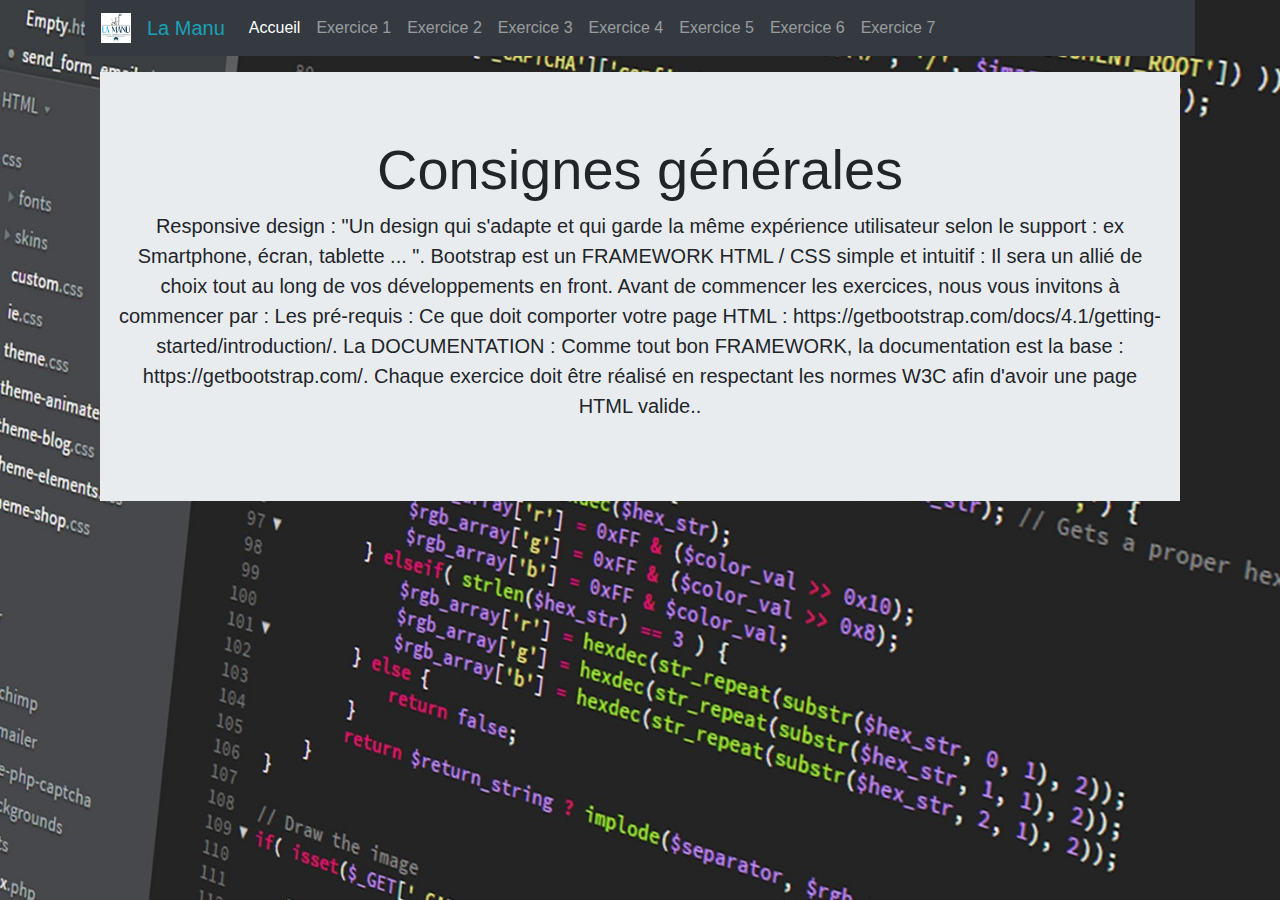
<file: index.html>
<!DOCTYPE html>
<html lang="fr" dir="ltr">
  <head>
    <meta charset="utf-8">
    <meta name="viewport" content="width=device-width, initial-scale=1, shrink-to-fit=no">
    <title>Exercice Framework Bootstrap</title>
<link rel="stylesheet" href="asset/bootstrap-css/bootstrap.min.css" />
<link rel="stylesheet" href="asset/css/styles.css" />

  </head>
  <body>
  <div style="background: url(asset/img/image2.png)" class="page-holder bg-cover">

<div class="container">
    <nav class="navbar navbar-expand-lg navbar-dark bg-dark">
      <a class="navbar-brand" href="https://lamanu.fr">
        <img src="asset/img/logo_la_manu_formation_400.png" width="30" height="30" class="d-inline-block align-top " alt="">
      </a>
      <button class="navbar-toggler" type="button" data-toggle="collapse" data-target="#navbarTogglerDemo03" aria-controls="navbarTogglerDemo03" aria-expanded="false" aria-label="Toggle navigation">
        <span class="navbar-toggler-icon"></span>
      </button>
      <a class="navbar-brand text-info" href="#">La Manu</a>

      <div class="collapse navbar-collapse" id="navbarTogglerDemo03">
        <ul class="navbar-nav mr-auto mt-2 mt-lg-0">
          <li class="nav-item active">
            <a class="nav-link" href="index.html">Accueil<span class="sr-only">(current)</span></a>
          </li>
          <li class="nav-item">
            <a class="nav-link" href="Exercice1.html">Exercice 1</a>
          </li>
          <li class="nav-item">
<a class="nav-link" href="Exercice2.html">Exercice 2</a>
</li>
<li class="nav-item">
<a class="nav-link" href="Exercice3.html">Exercice 3</a></li>
<li class="nav-item">
<a class="nav-link" href="Exercice4.html">Exercice 4</a></li>
<li class="nav-item">
<a class="nav-link" href="Exercice5.html">Exercice 5</a></li>
<li class="nav-item">
<a class="nav-link" href="Exercice6.html">Exercice 6</a>
<li class="nav-item">
<a class="nav-link" href="Exercice7.html">Exercice 7</a>
</li>
</ul>
    </nav>



<div class="container">
  <div class="jumbotron jumbotron-fluid mt-3 text-center">
  <div class="container">
    <h1 class="display-4">Consignes générales</h1>
    <p class="lead">Responsive design : "Un design qui s'adapte et qui garde la même expérience utilisateur selon le support : ex Smartphone, écran, tablette ... ".

Bootstrap est un FRAMEWORK HTML / CSS simple et intuitif : Il sera un allié de choix tout au long de vos développements en front.

Avant de commencer les exercices, nous vous invitons à commencer par :

    Les pré-requis : Ce que doit comporter votre page HTML : https://getbootstrap.com/docs/4.1/getting-started/introduction/.
    La DOCUMENTATION : Comme tout bon FRAMEWORK, la documentation est la base : https://getbootstrap.com/.

Chaque exercice doit être réalisé en respectant les normes W3C afin d'avoir une page HTML valide..</p>
  </div>
</div>

  </div>

</div>

</div>







    <script src="asset/bootstrap-js/bootstrap.min.js" ></script>
  </body>
</html>
</file>
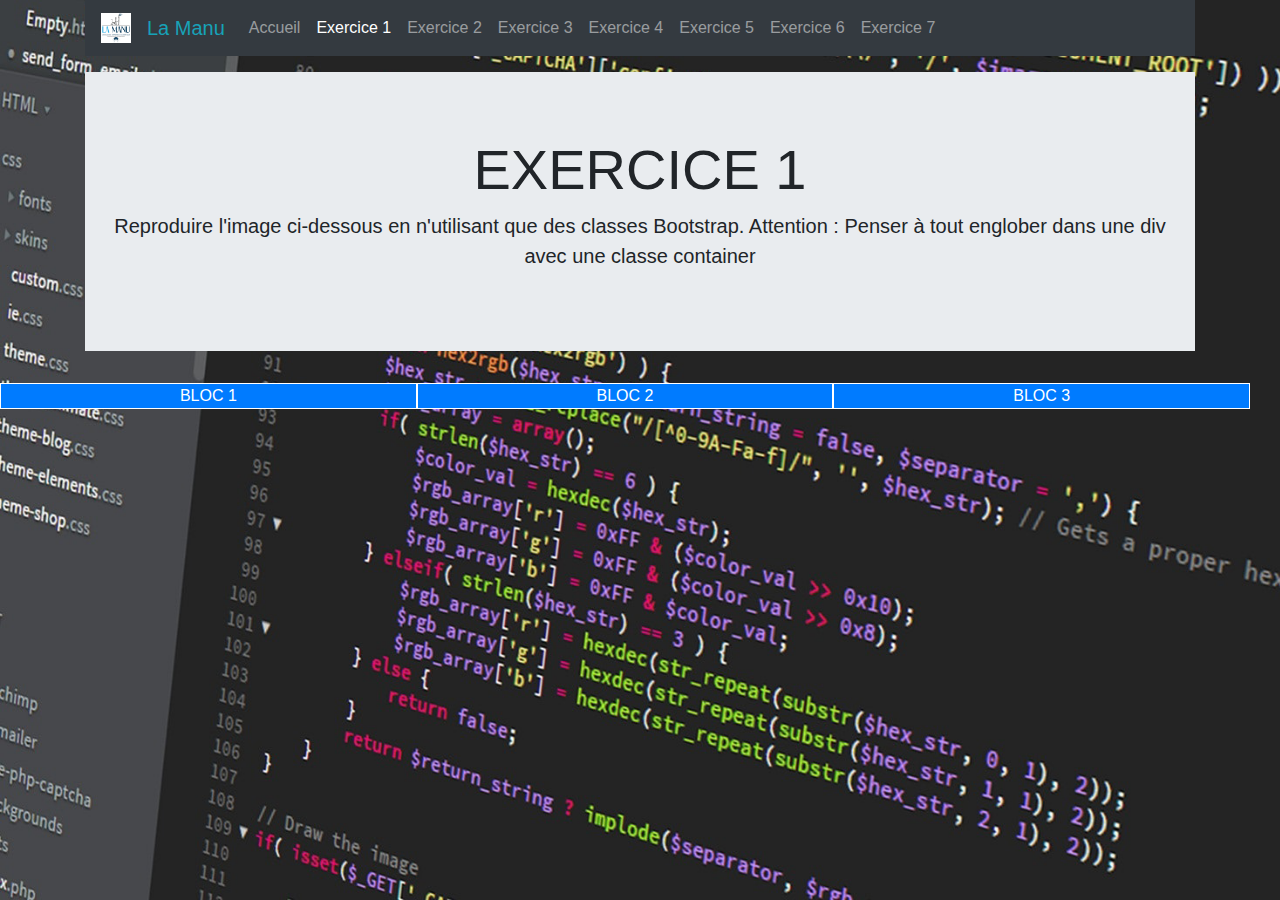
<file: Exercice1.html>
<!DOCTYPE html>
<html lang="fr" dir="ltr">
<head>
  <meta charset="utf-8"/>
  <meta name="viewport" content="width=device-width, initial-scale=1.0" />

  <link rel="stylesheet" href="asset/bootstrap-css/bootstrap.min.css" />
  <link rel="stylesheet" href="asset/css/styles.css" />
  <title>Exercice Framework Bootstrap</title>
</head>
<body>

  <div style="background: url(asset/img/image2.png)" class="page-holder bg-cover">

    <div class="container">
      <nav class="navbar navbar-expand-lg navbar-dark bg-dark">
        <a class="navbar-brand" href="#">
          <img src="asset/img/logo_la_manu_formation_400.png" width="30" height="30" class="d-inline-block align-top " alt="">
        </a>
        <button class="navbar-toggler" type="button" data-toggle="collapse" data-target="#navbarTogglerDemo03" aria-controls="navbarTogglerDemo03" aria-expanded="false" aria-label="Toggle navigation">
          <span class="navbar-toggler-icon"></span>
        </button>
        <a class="navbar-brand text-info" href="#">La Manu</a>
        <div class="collapse navbar-collapse" id="navbarTogglerDemo03">
          <ul class="navbar-nav mr-auto mt-2 mt-lg-0">
            <li class="nav-item">
              <a class="nav-link" href="index.html">Accueil</a>
            </li>
            <li class="nav-item active">
              <a class="nav-link" href="Exercice1.html">Exercice 1<span class="sr-only">(current)</span></a>
            </li>
            <li class="nav-item">
              <a class="nav-link" href="Exercice2.html">Exercice 2</a>
            </li>
            <li class="nav-item">
              <a class="nav-link" href="Exercice3.html">Exercice 3</a>
            </li>
            <li class="nav-item">
              <a class="nav-link" href="Exercice4.html">Exercice 4</a>
            </li>
            <li class="nav-item">
              <a class="nav-link" href="Exercice5.html">Exercice 5</a>
            </li>
            <li class="nav-item">
              <a class="nav-link" href="Exercice6.html">Exercice 6</a>
            </li>
            <li class="nav-item">
              <a class="nav-link" href="Exercice7.html">Exercice 7</a>
            </li>
          </ul>
        </div>
      </nav>
    </div>

      <div class="container">
        <div class="jumbotron jumbotron-fluid mt-3 text-center">
          <div class="container">
            <h1 class="display-4">EXERCICE 1</h1>
            <p class="lead">Reproduire l'image ci-dessous en n'utilisant que des classes Bootstrap. Attention : Penser à tout englober dans une div avec une classe container</p>
          </div>
        </div>
      </div>

      <div class="container-fluid row">
        <div class="col-lg-4 bg-primary text-white border border-white text-center m-auto">BLOC 1</div>
        <div class="col-lg-4 bg-primary text-white border border-white text-center">BLOC 2</div>
        <div class="col-lg-4 bg-primary text-white border border-white text-center">BLOC 3</div>
      </div>

    </div>

    <script src="asset/bootstrap-js/bootstrap.min.js" ></script>
  </body>
  </html>
</file>
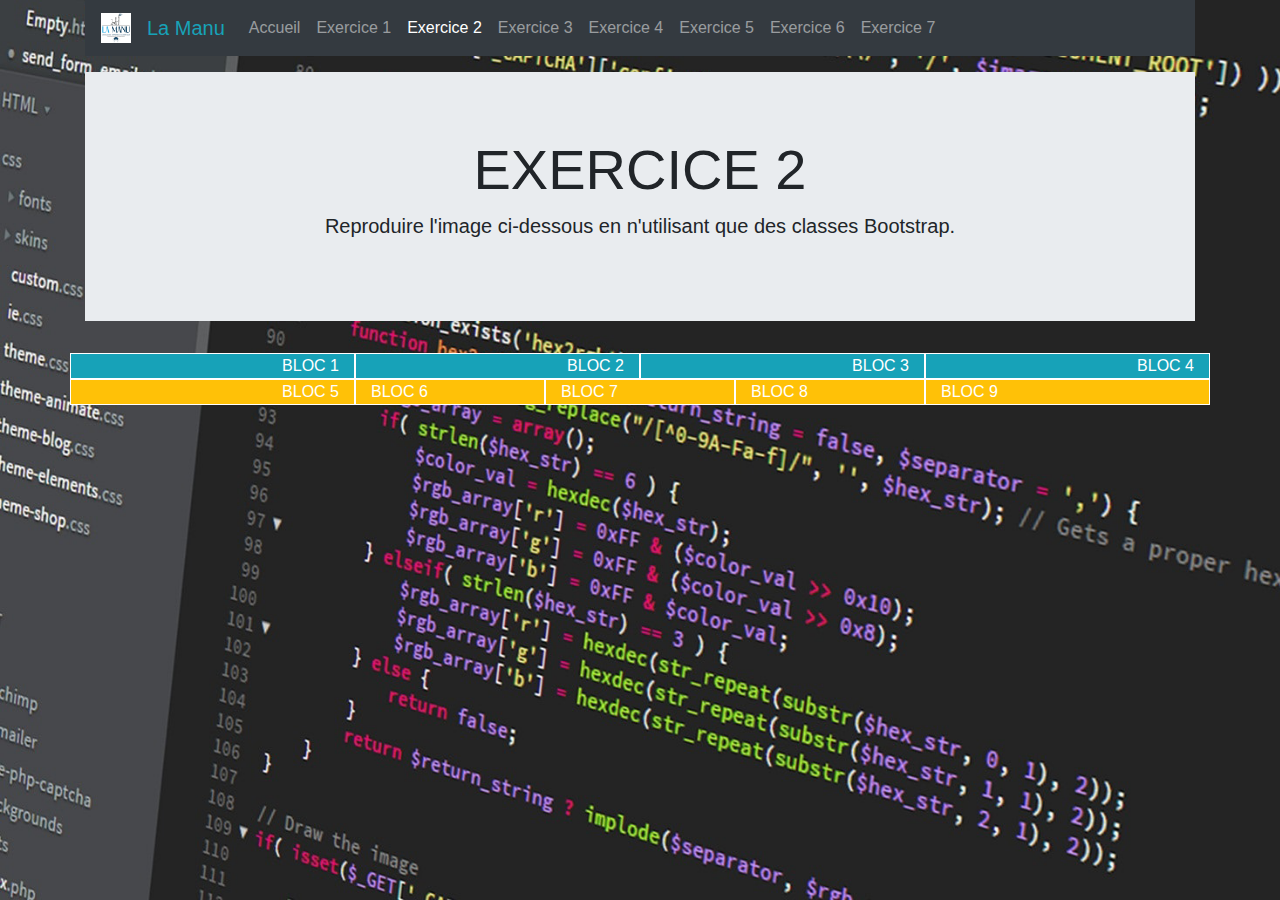
<file: Exercice2.html>
<!DOCTYPE html>
<html lang="fr" dir="ltr">
<head>
  <meta charset="utf-8"/>
  <meta name="viewport" content="width=device-width, initial-scale=1" />
  <link rel="stylesheet" href="asset/bootstrap-css/bootstrap.min.css" />
  <link rel="stylesheet" href="asset/css/styles.css" />
  <title>Exercice Framework Bootstrap</title>
</head>
<body>

  <div style="background: url(asset/img/image2.png)" class="page-holder bg-cover">
    <div class="container">
      <nav class="navbar navbar-expand-lg navbar-dark bg-dark">
        <a class="navbar-brand" href="#">
          <img src="asset/img/logo_la_manu_formation_400.png" width="30" height="30" class="d-inline-block align-top " alt=""></a>
          <button class="navbar-toggler" type="button" data-toggle="collapse" data-target="#navbarTogglerDemo03" aria-controls="navbarTogglerDemo03" aria-expanded="false" aria-label="Toggle navigation">
            <span class="navbar-toggler-icon">
            </span>
          </button>
          <a class="navbar-brand text-info" href="#">La Manu</a>
          <div class="collapse navbar-collapse" id="navbarTogglerDemo03">
            <ul class="navbar-nav mr-auto mt-2 mt-lg-0">
              <li class="nav-item">
                <a class="nav-link" href="index.html">Accueil</a></li>
                <li class="nav-item">
                  <a class="nav-link" href="Exercice1.html">Exercice 1</a></li>
                  <li class="nav-item active">
                    <a class="nav-link" href="Exercice2.html">Exercice 2<span class="sr-only">(current)</span></a></li>
                    <li class="nav-item">
                      <a class="nav-link" href="Exercice3.html">Exercice 3</a></li>
                      <li class="nav-item">
                        <a class="nav-link" href="Exercice4.html">Exercice 4</a></li>
                        <li class="nav-item">
                          <a class="nav-link" href="Exercice5.html">Exercice 5</a></li>
                          <li class="nav-item">
                            <a class="nav-link" href="Exercice6.html">Exercice 6</a></li>
                            <li class="nav-item">
                              <a class="nav-link" href="Exercice7.html">Exercice 7</a></li>
                            </ul>
                          </div>
                        </nav>
                      </div>

                      <div class="container">
                        <div class="jumbotron jumbotron-fluid mt-3 text-center">
                          <div class="container">
                            <h1 class="display-4">EXERCICE 2</h1>
                            <p class="lead">Reproduire l'image ci-dessous en n'utilisant que des classes Bootstrap.</p>
                          </div>
                        </div>
                      </div>

                      <div class="container">
                        <div class="row">
                          <div class="col-sm-6 col-md-3 bg-info text-white border border-white text-sm-left text-md-right font-sm-weight-bold">BLOC 1</div>
                          <div class="col-sm-6 col-md-3 bg-info text-white border border-white text-md-right font-sm-weight-bold">BLOC 2</div>
                          <div class="col-sm-6 col-md-3 bg-info text-white border border-white text-md-right font-sm-weight-bold">BLOC 3</div>
                          <div class="col-sm-6 col-md-3 bg-info text-white border border-white text-md-right font-sm-weight-bold">BLOC 4</div>
                        </div>
                        <div class="row">
                          <div class="col-sm-12 col-md-3 bg-warning text-white border border-white text-sm-center text-md-right font-sm-weight-bold">BLOC 5</div>
                          <div class="col-sm-4 col-md-2 bg-warning text-white border border-white text-sm-center text-md-left font-sm-weight-bold">BLOC 6</div>
                          <div class="col-sm-4 col-md-2 bg-warning text-white border border-white text-sm-center text-md-left font-sm-weight-bold">BLOC 7</div>
                          <div class="col-sm-4 col-md-2 bg-warning text-white border border-white text-sm-center text-md-left font-sm-weight-bold">BLOC 8</div>
                          <div class="col-sm-12 col-md-3 bg-warning text-white border border-white text-sm-center text-md-left font-sm-weight-bold">BLOC 9</div>
                        </div>
                      </div>
                    </div>

                    <script src="asset/bootstrap-js/bootstrap.min.js" ></script>
                  </body>
                  </html>
</file>
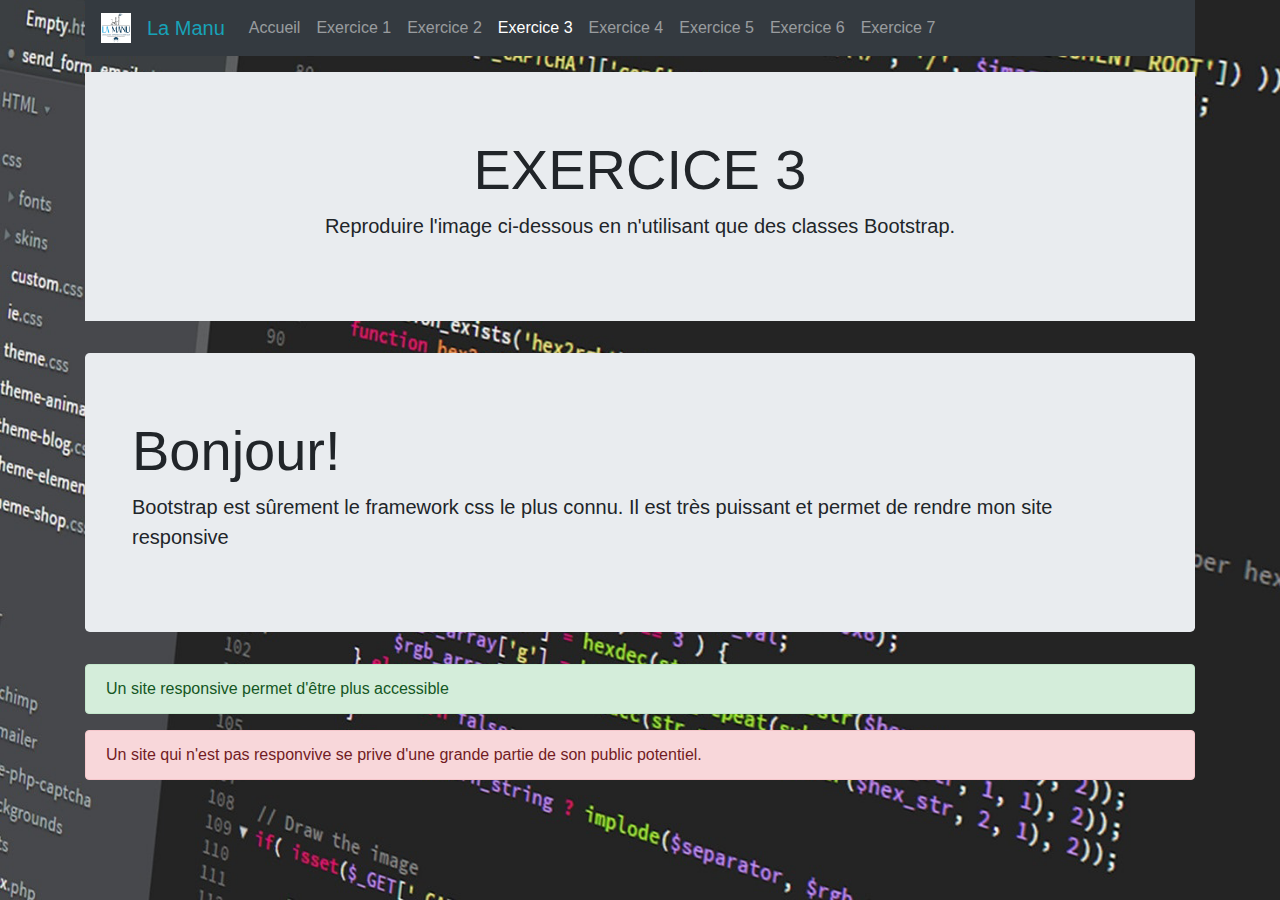
<file: Exercice3.html>
<!DOCTYPE html>
<html lang="fr" dir="ltr">
<head>
  <meta charset="utf-8"/>
  <meta name="viewport" content="width=device-width, initial-scale=1.0" />
  <link rel="stylesheet" href="asset/bootstrap-css/bootstrap.min.css" />
  <link rel="stylesheet" href="asset/css/style3.css" />
  <link rel="stylesheet" href="asset/css/styles.css" />
  <title>Exercice Framework Bootstrap</title>
</head>
<body>

  <div style="background: url(asset/img/image2.png)" class="page-holder bg-cover">


    <div class="container">
      <nav class="navbar navbar-expand-lg navbar-dark bg-dark">
        <a class="navbar-brand" href="https://lamanu.fr">
          <img src="asset/img/logo_la_manu_formation_400.png" width="30" height="30" class="d-inline-block align-top " alt="">
        </a>
        <button class="navbar-toggler" type="button" data-toggle="collapse" data-target="#navbarTogglerDemo03" aria-controls="navbarTogglerDemo03" aria-expanded="false" aria-label="Toggle navigation">
          <span class="navbar-toggler-icon"></span>
        </button>
        <a class="navbar-brand text-info" href="#">La Manu</a>

        <div class="collapse navbar-collapse" id="navbarTogglerDemo03">
          <ul class="navbar-nav mr-auto mt-2 mt-lg-0">
            <li class="nav-item">
              <a class="nav-link" href="index.html">Accueil</a>
            </li>
            <li class="nav-item">
              <a class="nav-link" href="Exercice1.html">Exercice 1</a>
            </li>
            <li class="nav-item">
              <a class="nav-link" href="Exercice2.html">Exercice 2</a>
            </li>
            <li class="nav-item active">
              <a class="nav-link" href="Exercice3.html">Exercice 3<span class="sr-only">(current)</span></a></li>
              <li class="nav-item">
                <a class="nav-link" href="Exercice4.html">Exercice 4</a></li>
                <li class="nav-item">
                  <a class="nav-link" href="Exercice5.html">Exercice 5</a></li>
                  <li class="nav-item">
                    <a class="nav-link" href="Exercice6.html">Exercice 6</a>
                    <li class="nav-item">
                      <a class="nav-link" href="Exercice7.html">Exercice 7</a>
                    </li>
                  </ul>
                </div>
              </nav>
            </div>


            <div class="container">
              <div class="jumbotron jumbotron-fluid mt-3 text-center">
                <div class="container">
                  <h1 class="display-4">EXERCICE 3</h1>
                  <p class="lead">Reproduire l'image ci-dessous en n'utilisant que des classes Bootstrap.</p>
                </div>
              </div>
            </div>

            <div class="container">
              <div class="jumbotron">
                <div class="container">
                  <h1 class="display-4">Bonjour!</h1>
                  <p class="lead">Bootstrap est sûrement le framework css le plus connu. Il est très puissant et permet de rendre mon site responsive</p>
                </div>
                </div>
                <div class="alert alert-success" role="alert">
                  Un site responsive permet d'être plus accessible
                </div>
                <div class="alert alert-danger" role="alert">
                  Un site qui n'est pas responvive se prive d'une grande partie de son public potentiel.
                </div>

            </div>
          </div>

          <script src="asset/bootstrap-js/bootstrap.min.js" ></script>
        </body>
        </html>
</file>
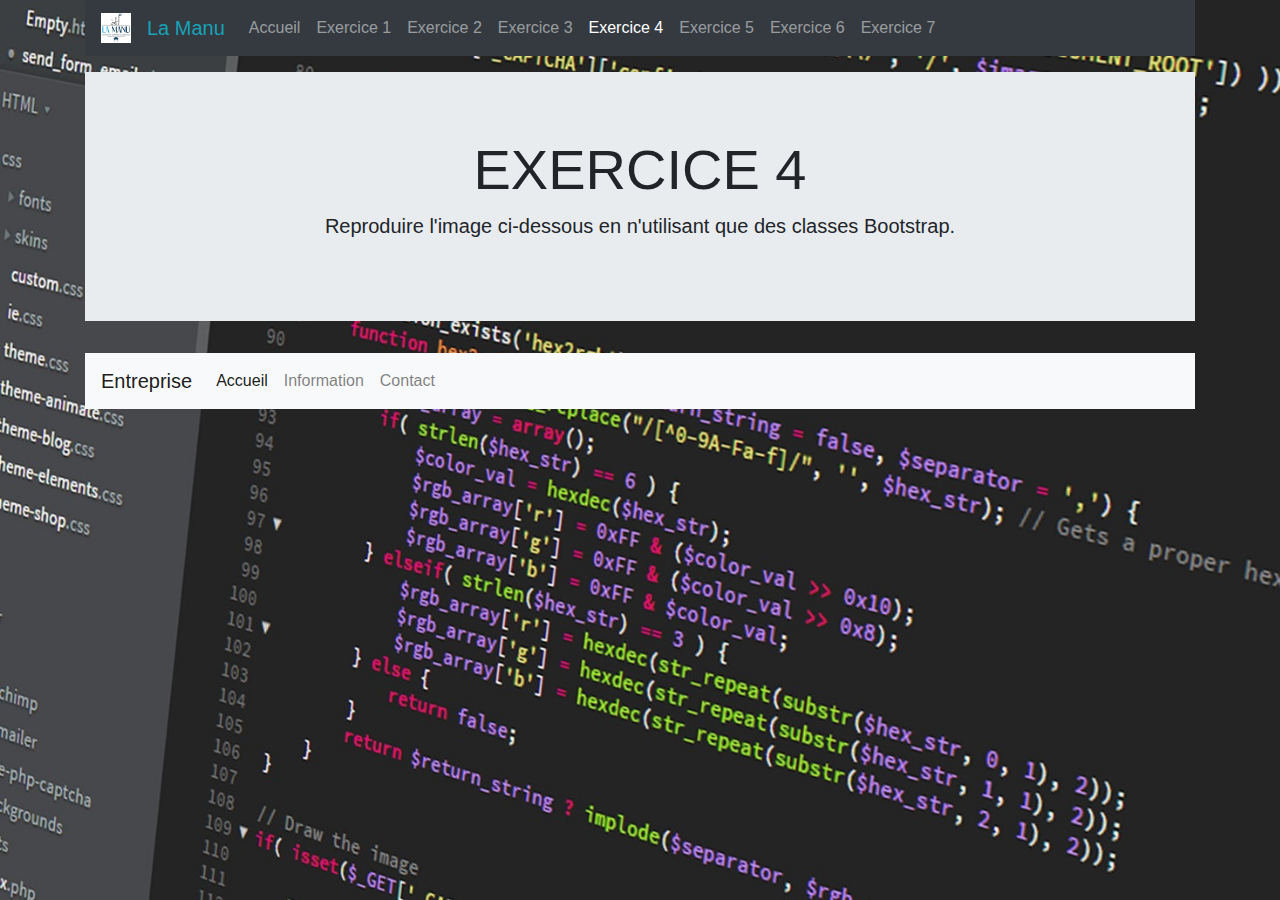
<file: Exercice4.html>
<!DOCTYPE html>
<html lang="fr" dir="ltr">
<head>
  <meta charset="utf-8"/>
  <meta name="viewport" content="width=device-width, initial-scale=1.0" />

  <link rel="stylesheet" href="asset/bootstrap-css/bootstrap.min.css" />
  <link rel="stylesheet" href="asset/css/styles.css" />
  <title>Exercice Framework Bootstrap</title>
</head>
<body>
  <div style="background: url(asset/img/image2.png)" class="page-holder bg-cover">

    <div class="container">
      <nav class="navbar navbar-expand-lg navbar-dark bg-dark">
        <a class="navbar-brand" href="https://lamanu.fr">
          <img src="asset/img/logo_la_manu_formation_400.png" width="30" height="30" class="d-inline-block align-top " alt="">
        </a>
        <button class="navbar-toggler" type="button" data-toggle="collapse" data-target="#navbarTogglerDemo03" aria-controls="navbarTogglerDemo03" aria-expanded="false" aria-label="Toggle navigation">
          <span class="navbar-toggler-icon"></span>
        </button>
        <a class="navbar-brand text-info" href="#">La Manu</a>

        <div class="collapse navbar-collapse" id="navbarTogglerDemo03">
          <ul class="navbar-nav mr-auto mt-2 mt-lg-0">
            <li class="nav-item">
              <a class="nav-link" href="index.html">Accueil</a>
            </li>
            <li class="nav-item">
              <a class="nav-link" href="Exercice1.html">Exercice 1</a>
            </li>
            <li class="nav-item">
              <a class="nav-link" href="Exercice2.html">Exercice 2</a>
            </li>
            <li class="nav-item">
              <a class="nav-link" href="Exercice3.html">Exercice 3</a></li>
              <li class="nav-item active">
                <a class="nav-link" href="Exercice4.html">Exercice 4<span class="sr-only">(current)</span></a></li>
                <li class="nav-item">
                  <a class="nav-link" href="Exercice5.html">Exercice 5</a></li>
                  <li class="nav-item">
                    <a class="nav-link" href="Exercice6.html">Exercice 6</a>
                    <li class="nav-item">
                      <a class="nav-link" href="Exercice7.html">Exercice 7</a>
                    </li>
                  </ul>
                </div>
              </nav>
            </div>


            <div class="container">
              <div class="jumbotron jumbotron-fluid mt-3 text-center">
                <div class="container">
                  <h1 class="display-4">EXERCICE 4</h1>
                  <p class="lead">Reproduire l'image ci-dessous en n'utilisant que des classes Bootstrap.</p>
                </div>
              </div>
            </div>


            <div class="container">
              <nav class="navbar navbar-expand-lg navbar-light bg-light">
                <a class="navbar-brand" href="#">Entreprise</a>
                <button class="navbar-toggler" type="button" data-toggle="collapse" data-target="#navbarNav" aria-controls="navbarNav" aria-expanded="false" aria-label="Toggle navigation">
                  <span class="navbar-toggler-icon"></span>
                </button>
                <div class="collapse navbar-collapse" id="navbarNav">
                  <ul class="navbar-nav">
                    <li class="nav-item active">
                      <a class="nav-link" href="#">Accueil <span class="sr-only">(current)</span></a>
                    </li>
                    <li class="nav-item">
                      <a class="nav-link" href="#">Information</a>
                    </li>
                    <li class="nav-item">
                      <a class="nav-link" href="#">Contact</a>
                    </li>
                  </ul>
                </div>
              </nav>
            </div>
          </div>
          <script src="asset/bootstrap-js/bootstrap.min.js" ></script>
        </body>
        </html>
</file>
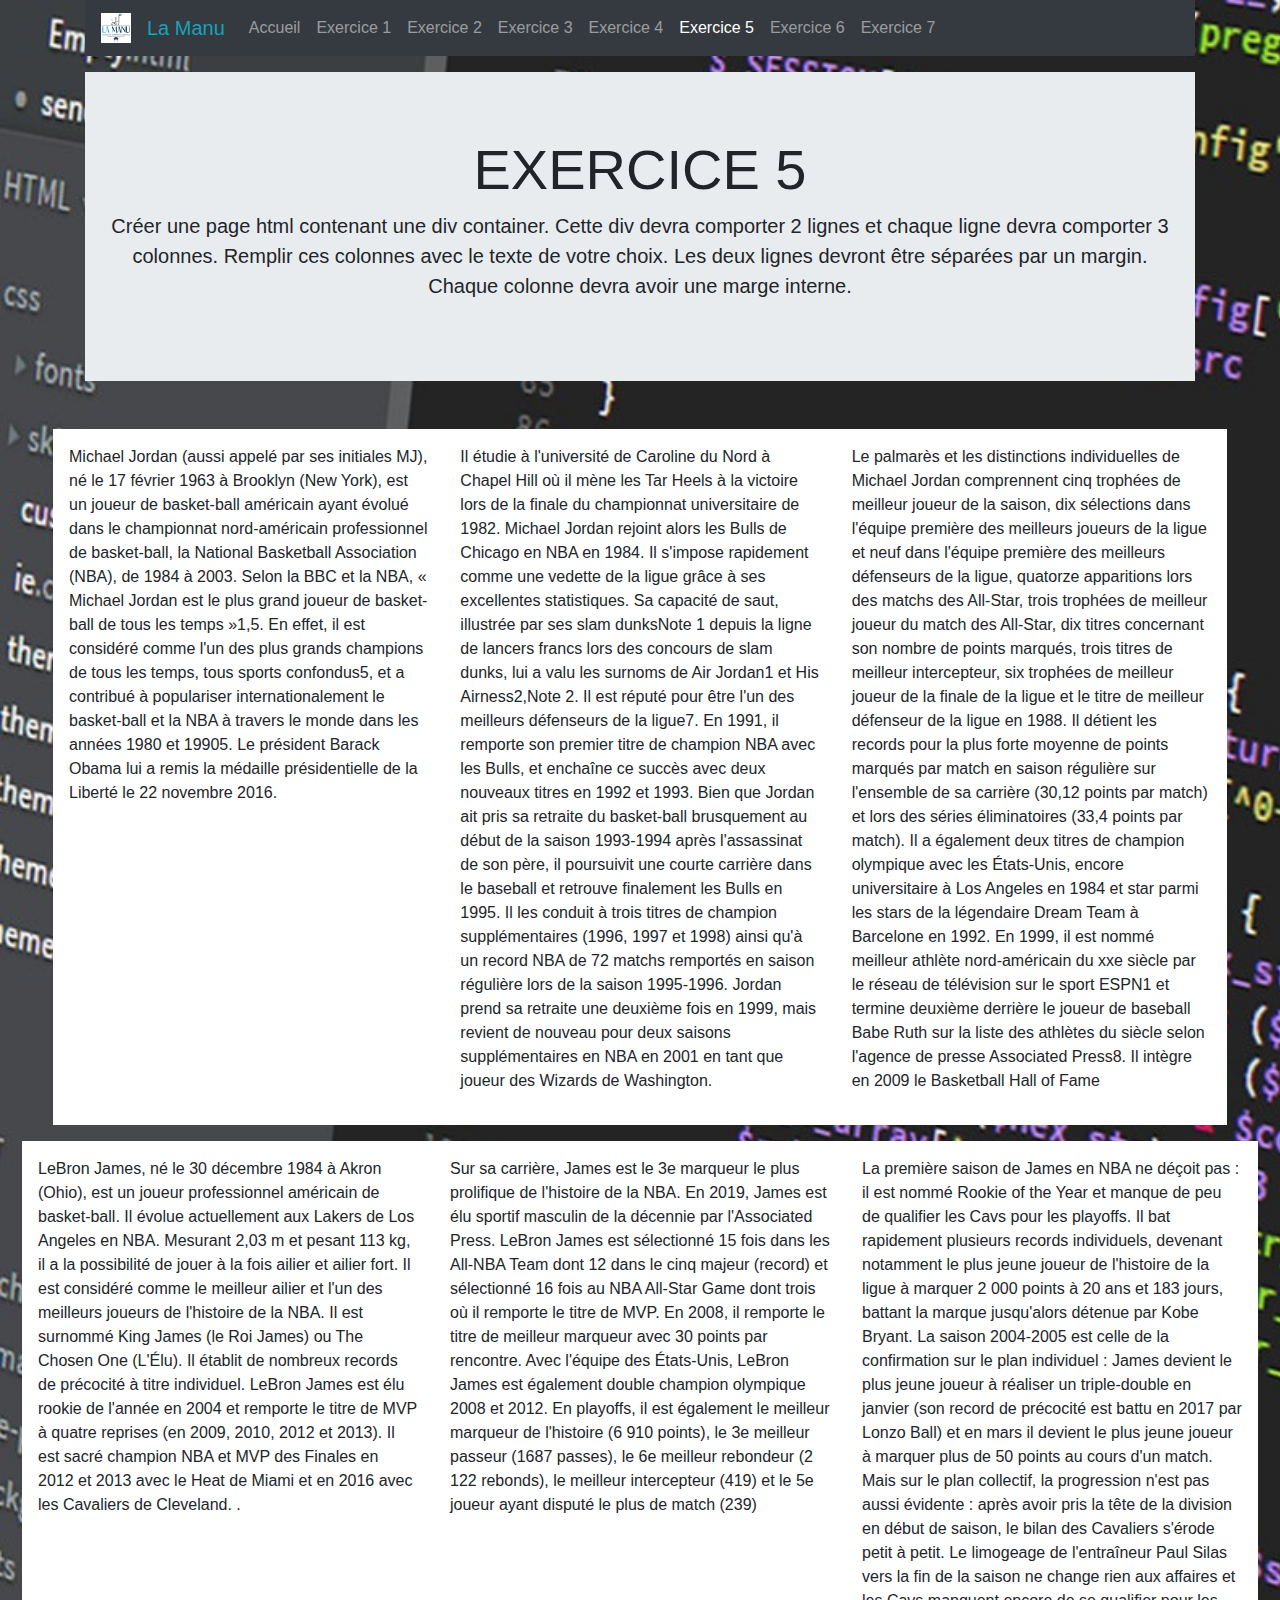
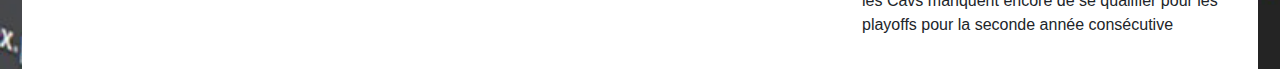
<file: Exercice5.html>
<!DOCTYPE html>
<html lang="fr" dir="ltr">
<head>
  <meta charset="utf-8"/>
  <meta name="viewport" content="width=device-width, initial-scale=1.0" />

  <link rel="stylesheet" href="asset/bootstrap-css/bootstrap.min.css" />
  <link rel="stylesheet" href="asset/css/styles.css" />
  <title>Exercice Framework Bootstrap</title>
</head>
<body>

  <div style="background: url(asset/img/image2.png)" class="page-holder bg-cover">


    <div class="container">
      <nav class="navbar navbar-expand-lg navbar-dark bg-dark">
        <a class="navbar-brand" href="https://lamanu.fr">
          <img src="asset/img/logo_la_manu_formation_400.png" width="30" height="30" class="d-inline-block align-top " alt="">
        </a>
        <button class="navbar-toggler" type="button" data-toggle="collapse" data-target="#navbarTogglerDemo03" aria-controls="navbarTogglerDemo03" aria-expanded="false" aria-label="Toggle navigation">
          <span class="navbar-toggler-icon"></span>
        </button>
        <a class="navbar-brand text-info" href="#">La Manu</a>

        <div class="collapse navbar-collapse" id="navbarTogglerDemo03">
          <ul class="navbar-nav mr-auto mt-2 mt-lg-0">
            <li class="nav-item">
              <a class="nav-link" href="index.html">Accueil</a>
            </li>
            <li class="nav-item">
              <a class="nav-link" href="Exercice1.html">Exercice 1</a>
            </li>
            <li class="nav-item">
              <a class="nav-link" href="Exercice2.html">Exercice 2</a>
            </li>
            <li class="nav-item">
              <a class="nav-link" href="Exercice3.html">Exercice 3</a></li>
              <li class="nav-item">
                <a class="nav-link" href="Exercice4.html">Exercice 4</a></li>
                <li class="nav-item active">
                  <a class="nav-link" href="Exercice5.html">Exercice 5<span class="sr-only">(current)</span></a></li>
                  <li class="nav-item">
                    <a class="nav-link" href="Exercice6.html">Exercice 6</a>
                    <li class="nav-item">
                      <a class="nav-link" href="Exercice7.html">Exercice 7</a>
                    </li>
                  </ul>
                </div>
              </nav>
            </div>



            <div class="container">
              <div class="jumbotron jumbotron-fluid mt-3 text-center">
                <div class="container">
                  <h1 class="display-4">EXERCICE 5</h1>
                  <p class="lead">Créer une page html contenant une div container. Cette div devra comporter 2 lignes et chaque ligne
                    devra comporter 3 colonnes. Remplir ces colonnes avec le texte de votre choix. Les deux lignes
                    devront être séparées par un margin. Chaque colonne devra avoir une marge interne.</p>
                  </div>
                </div>
              </div>


              <div class="container">
                <div class="row mx-md-n5">
                  <div class="row m-3">
                    <div class="col p-3 bg-white"><p>Michael Jordan (aussi appelé par ses initiales MJ), né le 17 février 1963 à Brooklyn (New York), est un joueur de basket-ball américain ayant évolué dans le championnat nord-américain professionnel de basket-ball, la National Basketball Association (NBA), de 1984 à 2003. Selon la BBC et la NBA, « Michael Jordan est le plus grand joueur de basket-ball de tous les temps »1,5. En effet, il est considéré comme l'un des plus grands champions de tous les temps, tous sports confondus5, et a contribué à populariser internationalement le basket-ball et la NBA à travers le monde dans les années 1980 et 19905. Le président Barack Obama lui a remis la médaille présidentielle de la Liberté le 22 novembre 2016.</p></div>
                    <div class="col p-3 bg-white"><p>Il étudie à l'université de Caroline du Nord à Chapel Hill où il mène les Tar Heels à la victoire lors de la finale du championnat universitaire de 1982. Michael Jordan rejoint alors les Bulls de Chicago en NBA en 1984. Il s'impose rapidement comme une vedette de la ligue grâce à ses excellentes statistiques. Sa capacité de saut, illustrée par ses slam dunksNote 1 depuis la ligne de lancers francs lors des concours de slam dunks, lui a valu les surnoms de Air Jordan1 et His Airness2,Note 2. Il est réputé pour être l'un des meilleurs défenseurs de la ligue7. En 1991, il remporte son premier titre de champion NBA avec les Bulls, et enchaîne ce succès avec deux nouveaux titres en 1992 et 1993. Bien que Jordan ait pris sa retraite du basket-ball brusquement au début de la saison 1993-1994 après l'assassinat de son père, il poursuivit une courte carrière dans le baseball et retrouve finalement les Bulls en 1995. Il les conduit à trois titres de champion supplémentaires (1996, 1997 et 1998) ainsi qu'à un record NBA de 72 matchs remportés en saison régulière lors de la saison 1995-1996. Jordan prend sa retraite une deuxième fois en 1999, mais revient de nouveau pour deux saisons supplémentaires en NBA en 2001 en tant que joueur des Wizards de Washington.</p></div>
                    <div class="col p-3 bg-white"><p>Le palmarès et les distinctions individuelles de Michael Jordan comprennent cinq trophées de meilleur joueur de la saison, dix sélections dans l'équipe première des meilleurs joueurs de la ligue et neuf dans l'équipe première des meilleurs défenseurs de la ligue, quatorze apparitions lors des matchs des All-Star, trois trophées de meilleur joueur du match des All-Star, dix titres concernant son nombre de points marqués, trois titres de meilleur intercepteur, six trophées de meilleur joueur de la finale de la ligue et le titre de meilleur défenseur de la ligue en 1988. Il détient les records pour la plus forte moyenne de points marqués par match en saison régulière sur l'ensemble de sa carrière (30,12 points par match) et lors des séries éliminatoires (33,4 points par match). Il a également deux titres de champion olympique avec les États-Unis, encore universitaire à Los Angeles en 1984 et star parmi les stars de la légendaire Dream Team à Barcelone en 1992. En 1999, il est nommé meilleur athlète nord-américain du xxe siècle par le réseau de télévision sur le sport ESPN1 et termine deuxième derrière le joueur de baseball Babe Ruth sur la liste des athlètes du siècle selon l'agence de presse Associated Press8. Il intègre en 2009 le Basketball Hall of Fame</p></div>
                  </div>
                  <div class=row m-3>
                    <div class="col p-3 bg-white"><p>LeBron James, né le 30 décembre 1984 à Akron (Ohio), est un joueur professionnel américain de basket-ball. Il évolue actuellement aux Lakers de Los Angeles en NBA. Mesurant 2,03 m et pesant 113 kg, il a la possibilité de jouer à la fois ailier et ailier fort. Il est considéré comme le meilleur ailier et l'un des meilleurs joueurs de l'histoire de la NBA. Il est surnommé King James (le Roi James) ou The Chosen One (L'Élu).

                      Il établit de nombreux records de précocité à titre individuel. LeBron James est élu rookie de l'année en 2004 et remporte le titre de MVP à quatre reprises (en 2009, 2010, 2012 et 2013). Il est sacré champion NBA et MVP des Finales en 2012 et 2013 avec le Heat de Miami et en 2016 avec les Cavaliers de Cleveland. .</p></div>
                      <div class="col p-3 bg-white"><p>Sur sa carrière, James est le 3e marqueur le plus prolifique de l'histoire de la NBA. En 2019, James est élu sportif masculin de la décennie par l'Associated Press.

                        LeBron James est sélectionné 15 fois dans les All-NBA Team dont 12 dans le cinq majeur (record) et sélectionné 16 fois au NBA All-Star Game dont trois où il remporte le titre de MVP. En 2008, il remporte le titre de meilleur marqueur avec 30 points par rencontre. Avec l'équipe des États-Unis, LeBron James est également double champion olympique 2008 et 2012.

                        En playoffs, il est également le meilleur marqueur de l'histoire (6 910 points), le 3e meilleur passeur (1687 passes), le 6e meilleur rebondeur (2 122 rebonds), le meilleur intercepteur (419) et le 5e joueur ayant disputé le plus de match (239) </p></div>
                        <div class="col p-3 bg-white"><p>La première saison de James en NBA ne déçoit pas : il est nommé Rookie of the Year et manque de peu de qualifier les Cavs pour les playoffs. Il bat rapidement plusieurs records individuels, devenant notamment le plus jeune joueur de l'histoire de la ligue à marquer 2 000 points à 20 ans et 183 jours, battant la marque jusqu'alors détenue par Kobe Bryant.

                          La saison 2004-2005 est celle de la confirmation sur le plan individuel : James devient le plus jeune joueur à réaliser un triple-double en janvier (son record de précocité est battu en 2017 par Lonzo Ball) et en mars il devient le plus jeune joueur à marquer plus de 50 points au cours d'un match. Mais sur le plan collectif, la progression n'est pas aussi évidente : après avoir pris la tête de la division en début de saison, le bilan des Cavaliers s'érode petit à petit. Le limogeage de l'entraîneur Paul Silas vers la fin de la saison ne change rien aux affaires et les Cavs manquent encore de se qualifier pour les playoffs pour la seconde année consécutive</p></div>
                        </div>
                      </div>
                    </div>

                  </div>
                  <script src="asset/bootstrap-js/bootstrap.min.js" ></script>
                </body>
                </html>
</file>
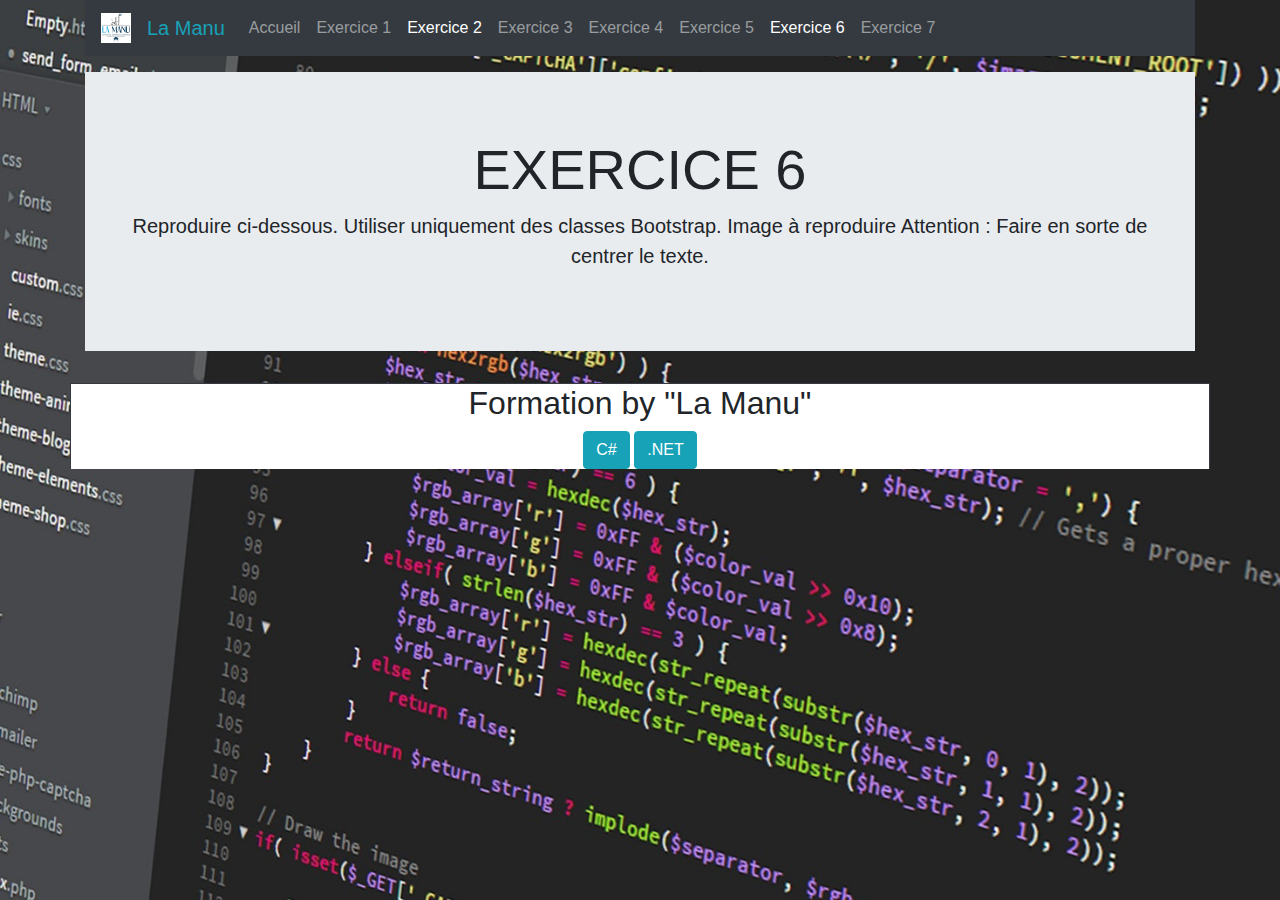
<file: Exercice6.html>
<!DOCTYPE html>
<html lang="fr" dir="ltr">
<head>
  <meta charset="utf-8"/>
  <meta name="viewport" content="width=device-width, initial-scale=1.0" />

  <link rel="stylesheet" href="asset/bootstrap-css/bootstrap.min.css" />
  <link rel="stylesheet" href="asset/css/styles.css" />
  <title>Exercice Framework Bootstrap</title>
</head>
<body>

  <div style="background: url(asset/img/image2.png)" class="page-holder bg-cover">


    <div class="container">
      <nav class="navbar navbar-expand-lg navbar-dark bg-dark">
        <a class="navbar-brand" href="https://lamanu.fr">
          <img src="asset/img/logo_la_manu_formation_400.png" width="30" height="30" class="d-inline-block align-top " alt="">
        </a>
        <button class="navbar-toggler" type="button" data-toggle="collapse" data-target="#navbarTogglerDemo03" aria-controls="navbarTogglerDemo03" aria-expanded="false" aria-label="Toggle navigation">
          <span class="navbar-toggler-icon"></span>
        </button>
        <a class="navbar-brand text-info" href="#">La Manu</a>

        <div class="collapse navbar-collapse" id="navbarTogglerDemo03">
          <ul class="navbar-nav mr-auto mt-2 mt-lg-0">
            <li class="nav-item">
              <a class="nav-link" href="index.html">Accueil</a>
            </li>
            <li class="nav-item">
              <a class="nav-link" href="Exercice1.html">Exercice 1</a>
            </li>
            <li class="nav-item active">
              <a class="nav-link" href="Exercice2.html">Exercice 2</a>
            </li>
            <li class="nav-item">
              <a class="nav-link" href="Exercice3.html">Exercice 3</a></li>
              <li class="nav-item">
                <a class="nav-link" href="Exercice4.html">Exercice 4</a></li>
                <li class="nav-item">
                  <a class="nav-link" href="Exercice5.html">Exercice 5</a></li>
                  <li class="nav-item active">
                    <a class="nav-link" href="Exercice6.html">Exercice 6<span class="sr-only">(current)</span></a>
                    <li class="nav-item">
                      <a class="nav-link" href="Exercice7.html">Exercice 7</a>
                    </li>
                  </ul>
                </div>
              </nav>
            </div>


            <div class="container">
              <div class="jumbotron jumbotron-fluid mt-3 text-center">
                <div class="container">
                  <h1 class="display-4">EXERCICE 6</h1>
                  <p class="lead">Reproduire ci-dessous. Utiliser uniquement des classes Bootstrap.

                    Image à reproduire

                    Attention : Faire en sorte de centrer le texte.</p>
                  </div>
                </div>
              </div>


              <div class="container border-bottom-0 border border-dark bg-white">

                <div class="col12-lg-4 text-black text-center"><h2>Formation by "La Manu"</h2></div>
                <div class="col12-lg-4 text-black text-center">
                  <button type="button" class="btn btn-info">C#</button>
                  <button type="button" class="btn btn-info">.NET</button>
                </div>


              </div>
            </div>
            <script src="asset/bootstrap-js/bootstrap.min.js" ></script>
          </body>
          </html>
</file>
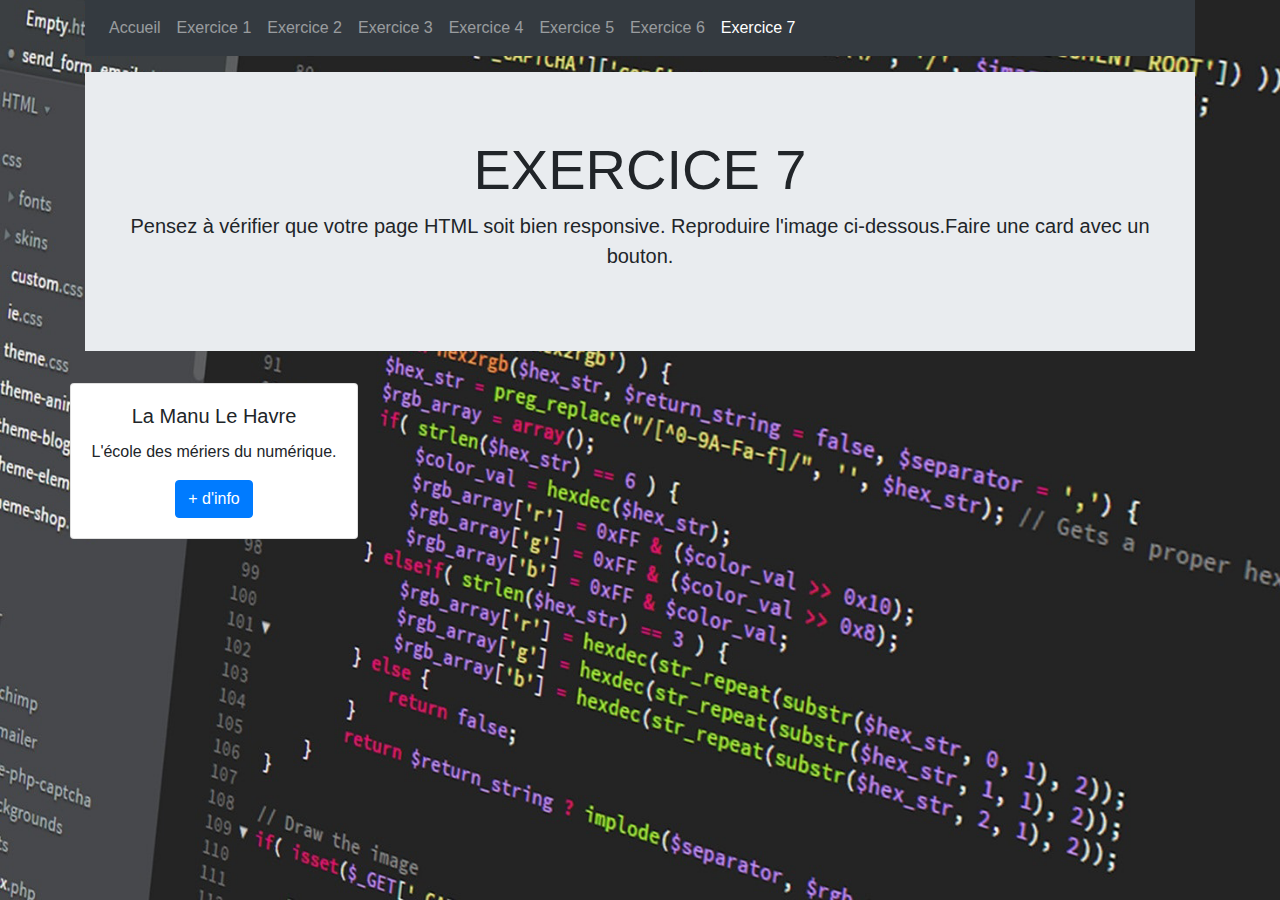
<file: Exercice7.html>
<!DOCTYPE html>
<html lang="fr" dir="ltr">
<head>
  <meta charset="utf-8"/>
  <meta name="viewport" content="width=device-width, initial-scale=1.0" />

  <link rel="stylesheet" href="https://stackpath.bootstrapcdn.com/bootstrap/4.4.1/css/bootstrap.min.css" integrity="sha384-Vkoo8x4CGsO3+Hhxv8T/Q5PaXtkKtu6ug5TOeNV6gBiFeWPGFN9MuhOf23Q9Ifjh" crossorigin="anonymous">

  <link rel="stylesheet" href="asset/css/styles.css" />
  <title>Exercice Framework Bootstrap</title>
</head>
<body>

  <div style="background: url(asset/img/image2.png)" class="page-holder bg-cover">

    <div class="container">
      <nav class="navbar navbar-expand-lg navbar-dark bg-dark">
        <button class="navbar-toggler" type="button" data-toggle="collapse" data-target="#navbarTogglerDemo03" aria-controls="navbarTogglerDemo03" aria-expanded="false" aria-label="Toggle navigation">
          <span class="navbar-toggler-icon"></span>
        </button>
        <div class="collapse navbar-collapse" id="navbarTogglerDemo03">
          <ul class="navbar-nav mr-auto mt-2 mt-lg-0">
            <li class="nav-item"><a class="nav-link" href="index.html">Accueil</a>
            </li>
            <li class="nav-item"><a class="nav-link" href="Exercice1.html">Exercice 1</a>
            </li>
            <li class="nav-item"><a class="nav-link" href="Exercice2.html">Exercice 2</a>
            </li>
            <li class="nav-item"><a class="nav-link" href="Exercice3.html">Exercice 3</a>
            </li>
            <li class="nav-item"><a class="nav-link" href="Exercice4.html">Exercice 4</a>
            </li>
            <li class="nav-item"><a class="nav-link" href="Exercice5.html">Exercice 5</a>
            </li>
            <li class="nav-item"><a class="nav-link" href="Exercice6.html">Exercice 6</a></li>
            <li class="nav-item active">
              <a class="nav-link" href="Exercice7.html">Exercice 7<span class="sr-only">(current)</span></a>
            </li>
          </ul>
        </div>
      </nav>
    </div>

    <div class="container">
      <div class="jumbotron jumbotron-fluid mt-3 text-center">
        <div class="container">
          <h1 class="display-4">EXERCICE 7</h1>
          <p class="lead">Pensez à vérifier que votre page HTML soit bien responsive.
            Reproduire l'image ci-dessous.Faire une card avec un bouton.</p>
          </div>
        </div>
      </div>

      <div class="container">
        <div class="card text-center row justify-content-center" style="width: 18rem;">
          <div class="card-body">
            <h5 class="card-title">La Manu Le Havre</h5>
            <p class="card-text">L'école des mériers du numérique.</p>
            <button type="button" class="btn btn-primary" data-toggle="modal" data-target="#infoModal">+ d'info
            </button>
          </div>
        </div>

        <!-- Modal -->
        <div class="modal fade" id="infoModal" tabindex="-1" role="dialog" aria-labelledby="infoModalLabel" aria-hidden="true">
          <div class="modal-dialog">
            <div class="modal-content">
              <div class="modal-header">
                <button type="button" class="close" data-dismiss="modal" aria-hidden="true">&times;</button>
                <h4 class="modal-title" id="infoModalLabel">La Manu Le Havre</h4>
              </div>
              <div class="modal-body text-center bg-primary">https://lamanu.fr/le-havre
              </div>
              <div class="modal-footer">
                <button type="button" class="btn btn-secondary" data-dismiss="modal">Close</button>
              </div>
            </div>
          </div>
        </div>
      </div>

    </div>

    <script src="https://code.jquery.com/jquery-3.4.1.slim.min.js" integrity="sha384-J6qa4849blE2+poT4WnyKhv5vZF5SrPo0iEjwBvKU7imGFAV0wwj1yYfoRSJoZ+n" crossorigin="anonymous"></script>
    <script src="https://cdn.jsdelivr.net/npm/popper.js@1.16.0/dist/umd/popper.min.js" integrity="sha384-Q6E9RHvbIyZFJoft+2mJbHaEWldlvI9IOYy5n3zV9zzTtmI3UksdQRVvoxMfooAo" crossorigin="anonymous"></script>
    <script src="https://stackpath.bootstrapcdn.com/bootstrap/4.4.1/js/bootstrap.min.js" integrity="sha384-wfSDF2E50Y2D1uUdj0O3uMBJnjuUD4Ih7YwaYd1iqfktj0Uod8GCExl3Og8ifwB6" crossorigin="anonymous"></script>
  </body>

  </html>
</file>
<file: asset/css/styles.css>
.page-holder {
  min-height: 100vh;
}

.bg-cover {
  background-size: cover !important;
}
</file>
<file: asset/css/style3.css>
.teal{
  background-color: #D5EDDB;
}
.pink{
  background-color: pink;
}
</file>
